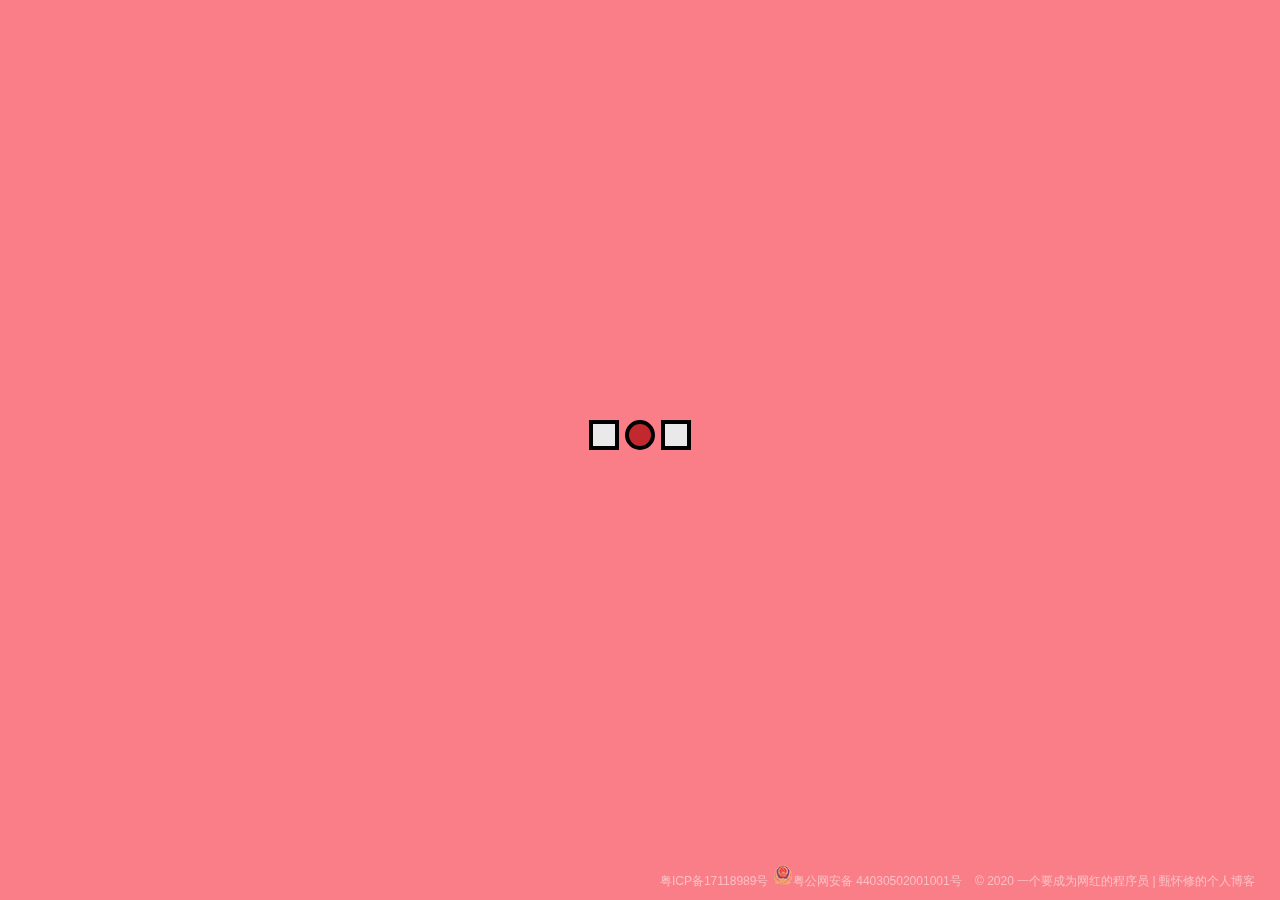
<file: index.html>
<!DOCTYPE html>
<html lang="en">
<head>
    <meta charset="UTF-8">
    <link rel="stylesheet" href="./font-icon/iconfont.css"/>
    <link rel="stylesheet" href="./css/animate/animate.css">
    <link rel="stylesheet" href="./css/style.css?version=20171221"/>
    <script>document.documentElement.className = 'js';</script>
    <script src="js/jquery.min.js?version=20171221"></script>
    <script src="js/videoConfig.js"></script>
<!--    <script src="css/fullpage/jquery.fullpage.min.js"></script>-->
<!--    <link rel="stylesheet" href="./css/fullpage/jquery.fullpage.min.css"/>-->
<!--    <script src="css/aos/aos.js"></script>-->
<!--    <link rel="stylesheet" href="./css/aos/aos.css"/>-->
    <script src="js/console.js"></script>
    <title>一个要成为网红的程序员</title>
</head>
<body>
<div id="loader" class="overlay overlay--loader overlay--active">
    <div class="loader">
        <div></div>
        <div></div>
        <div></div>
    </div>
</div>

<!--<ul id="menu">-->
<!--    <li data-menuanchor="Welcome"><a href="#Welcome">Welcome</a></li>-->
<!--    <li data-menuanchor="Curiosity"><a href="#Curiosity">Curiosity</a></li>-->
<!--    <li data-menuanchor="Silent"><a href="#Silent">Silent</a></li>-->
<!--    <li data-menuanchor="Depressed"><a href="#Depressed">Depressed</a></li>-->
<!--    <li data-menuanchor="Sunny"><a href="#Sunny">Sunny</a></li>-->
<!--    <li data-menuanchor="Smile"><a href="#Smile">Smile</a></li>-->
<!--    <li data-menuanchor="Winter"><a href="#Winter">Winter</a></li>-->
<!--    <li data-menuanchor="Firm"><a href="#Firm">Firm</a></li>-->
<!--    <li data-menuanchor="Life"><a href="#Life">Life</a></li>-->
<!--    <li data-menuanchor="Innocence"><a href="#Innocence">Innocence</a></li>-->
<!--</ul>-->

<div class="main">
    <div id="fullpage">
        <div class="section index">
            <div class="content">
                <div>
                    <video muted data-autoplay preload="auto" autoplay="autoplay" loop="" id="selector-div--video">
                        <source src="">
                    </video>
                    <div class="selector-div--title">
                        <span style="display: block;" class="" id="intro-span">
                            <h2 id="video-title">L I T B L C</h2>
                            <p>You have to work very hard to seem effortless</p>
                            <p>你必须非常努力，才能看起来毫不费力</p>
                        </span>
                    </div>

                    <div id="icon-div" class="video-icon contact animated">
                        <a href="https://www.litblc.com" title="博客"><i class="icon iconfont icon-zhuye2"></i></a>
                        <a href="https://github.com/ShyZhen/" title="Github"><i class="icon iconfont icon-github2"></i></a>
                        <a href="https://phpb.io" title="简历"><i class="icon iconfont icon-centericresume"></i></a>
                        <a href="http://www.fmock.com/" title="社区"><i class="icon iconfont icon-shequ4"></i></a>
                        <a href="https://weibo.com/litblc" title="微博"><i class="icon iconfont icon-weibo"></i></a>
                    </div>
                </div>

                <div class="selector-foot">
                    <span class="miitbeian">
                        <a target="_blank" href="https://beian.miit.gov.cn/">粤ICP备17118989号</a>
                        <a target="_blank" href="http://www.beian.gov.cn/portal/registerSystemInfo?recordcode=44030502001001">
                            <img src="./beian.png">粤公网安备 44030502001001号
                        </a>
                    </span>
                    <span class="copyright">
                        <a href="https://www.litblc.com">© 2020 一个要成为网红的程序员 | 甄怀修的个人博客</a>
                    </span>
                </div>
            </div>
        </div>
<!--
        <div class="section curiosity">
            <div class="section-div curiosity-div">
                <p>What's unforgettable is memory, and what's still continuing is life.Instead, what you have missed is just passing by.</p>
                <p>忘不掉的是回忆，继续的是生活，错过的，就当是路过</p>
            </div>
        </div>
        <div class="section silent">
            <div class="section-div silent-div">
                <p>And sometimes, silence hurts more than words.</p>
                <p>有时候，沉默比语言更伤人</p>
            </div>
        </div>
        <div class="section depressed">
            <div class="section-div depressed-div">
                <p>Life is depressing at times, but you can enjoy yourself at your best.</p>
                <p>生活有时是令人沮丧的，但你可以努力让自己的过得开心</p>
            </div>
        </div>
        <div class="section sunny">
            <div class="section-div sunny-div">
                <p>Enjoy the simple things.</p>
                <p>享受简单事物的乐趣</p>
            </div>
        </div>
        <div class="section smile">
            <div class="section-div smile-div">
                <p>Change the world with your smile, rather than let the world Change your smile.</p>
                <p>用你的笑容去改变这个世界，别让这个世界改变了你的笑容</p>
            </div>
        </div>
        <div class="section winter">
            <div class="section-div winter-div">
                <p>If Winter comes, can Spring be far behind?</p>
                <p>冬天已到,春天还会远吗?</p>
            </div>
        </div>
        <div class="section firm">
            <div class="section-div firm-div">
                <p>Do not give up your initial belief just for one failure.</p>
                <p>不要只因一次失败，就放弃你原来决心想达到的目的</p>
            </div>
        </div>
        <div class="section life">
            <div class="section-div life-div">
                <p>No matter what happens, I will love you and be with you forever.</p>
                <p>无论发生什么事，我都会像现在一样爱你，直到永远</p>
            </div>
        </div>
        <div class="section innocence">
            <div class="section-div innocence-div">
                <p>With simple mind, the world is a fairy tale; With complex mind, the world is a maze.</p>
                <p>心简单，世界就是童话；心复杂，世界就是迷宫。</p>
            </div>
        </div>
        -->
    </div>
        <!--<div class="item" data-aos="fade-right">1</div>-->
        <!--<div class="item" data-aos="fade-left">2</div>-->
        <!--<div class="item" data-aos="zoom-in">3</div>-->
        <!--<div class="item" data-aos="zoom-out">4</div>-->
        <!--<div class="item" data-aos="flip-up">5</div>-->
</div>
    <script>

        // loading
        $(window).load(function(){
            window.setTimeout(function(){
                $('#loader').removeClass('overlay--active');
                $('.selector-div--title span').addClass('flip animated');
                $('#icon-div').addClass('bounceInUp');
                $('#selector-div--video').addClass('selector-div--video');
            }, 2000);
        });

        // fullpage
//         $(document).ready(function() {
//             $('#fullpage').fullpage({
//                 menu: '#menu',
//                 anchors:['Welcome','Curiosity', 'Silent', 'Depressed', 'Sunny', 'Smile', 'Winter', 'Firm', 'Life', 'Innocence'],
// //                navigation: true,
//                 navigationPosition: 'right',
//                 navigationTooltips: [],
//                 slidesNavigation: true,
// //                loopBottom: true,
//                 lazyLoading: true,
//
// 				'afterLoad': function(anchorLink, index){
//                     if (index != 1){
//                         $(this).find('.section-div').removeClass('fadeOutDownBig fadeOutUpBig').addClass('display-block animated fadeInUp');
//                     }
// 				},
// 				'onLeave': function(index, nextIndex, direction){
// 					if (index != 1 && direction == 'down'){
//                         $(this).find('.section-div').removeClass('animated fadeInUp fadeOutUpBig').addClass('display-inline animated fadeOutDownBig');
// 					} else if (index != 1 && direction == 'up'){
//                         $(this).find('.section-div').removeClass('animated fadeInUp fadeOutDownBig').addClass('display-inline animated fadeOutUpBig');
//                     }
// 				}
//             });
//         });

        // AOS 类库
        // AOS.init({
        //     duration: 300,
        //     easing: 'ease-in-sine'
        // });

    </script>
</body>
</html>
</file>
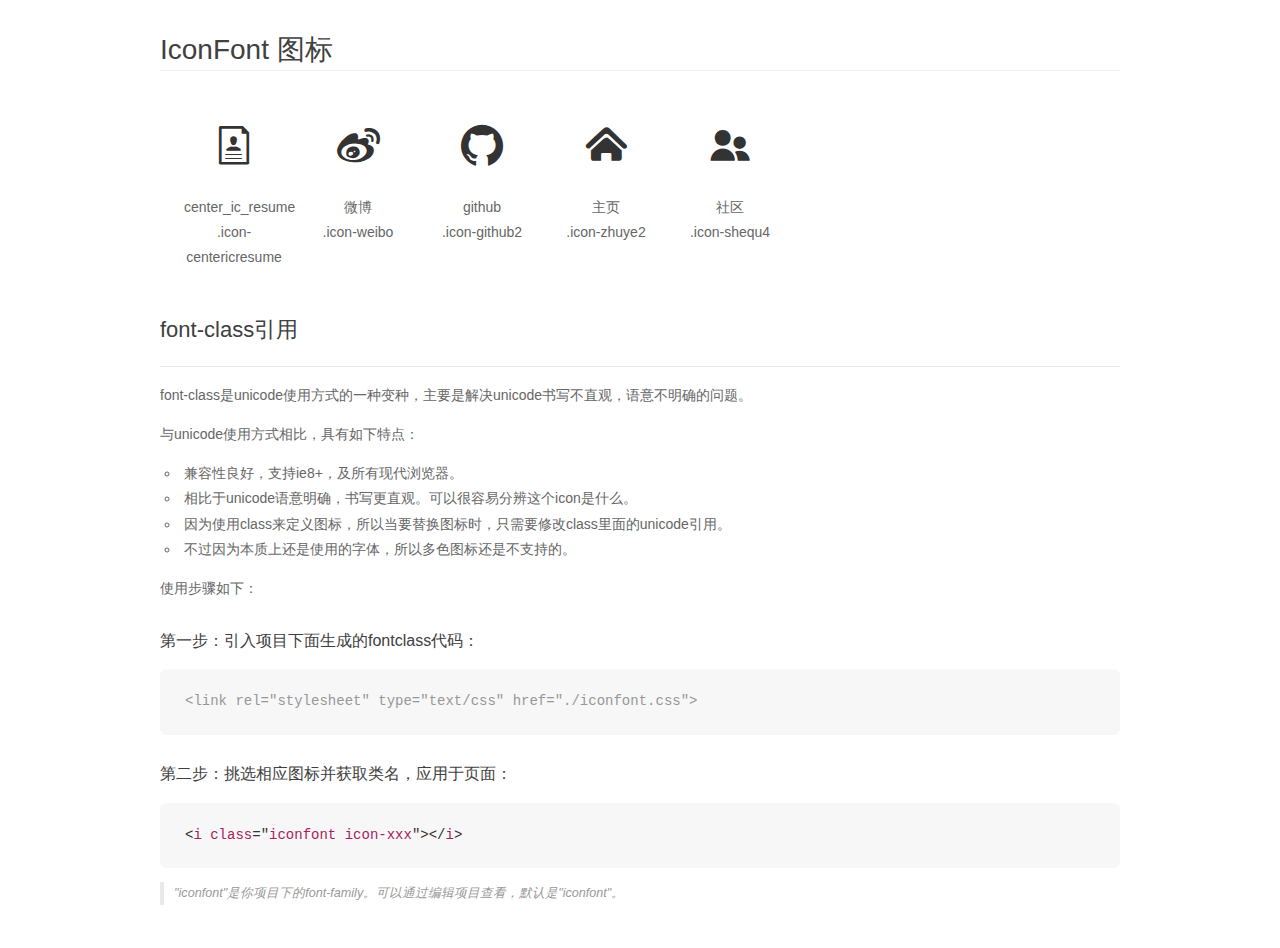
<file: font-icon/demo_fontclass.html>
<!DOCTYPE html>
<html>
<head>
    <meta charset="utf-8"/>
    <title>IconFont</title>
    <link rel="stylesheet" href="demo.css">
    <link rel="stylesheet" href="iconfont.css">
</head>
<body>
    <div class="main markdown">
        <h1>IconFont 图标</h1>
        <ul class="icon_lists clear">
            
                <li>
                <i class="icon iconfont icon-centericresume"></i>
                    <div class="name">center_ic_resume</div>
                    <div class="fontclass">.icon-centericresume</div>
                </li>
            
                <li>
                <i class="icon iconfont icon-weibo"></i>
                    <div class="name">微博</div>
                    <div class="fontclass">.icon-weibo</div>
                </li>
            
                <li>
                <i class="icon iconfont icon-github2"></i>
                    <div class="name">github</div>
                    <div class="fontclass">.icon-github2</div>
                </li>
            
                <li>
                <i class="icon iconfont icon-zhuye2"></i>
                    <div class="name">主页</div>
                    <div class="fontclass">.icon-zhuye2</div>
                </li>
            
                <li>
                <i class="icon iconfont icon-shequ4"></i>
                    <div class="name">社区</div>
                    <div class="fontclass">.icon-shequ4</div>
                </li>
            
        </ul>

        <h2 id="font-class-">font-class引用</h2>
        <hr>

        <p>font-class是unicode使用方式的一种变种，主要是解决unicode书写不直观，语意不明确的问题。</p>
        <p>与unicode使用方式相比，具有如下特点：</p>
        <ul>
        <li>兼容性良好，支持ie8+，及所有现代浏览器。</li>
        <li>相比于unicode语意明确，书写更直观。可以很容易分辨这个icon是什么。</li>
        <li>因为使用class来定义图标，所以当要替换图标时，只需要修改class里面的unicode引用。</li>
        <li>不过因为本质上还是使用的字体，所以多色图标还是不支持的。</li>
        </ul>
        <p>使用步骤如下：</p>
        <h3 id="-fontclass-">第一步：引入项目下面生成的fontclass代码：</h3>


        <pre><code class="lang-js hljs javascript"><span class="hljs-comment">&lt;link rel="stylesheet" type="text/css" href="./iconfont.css"&gt;</span></code></pre>
        <h3 id="-">第二步：挑选相应图标并获取类名，应用于页面：</h3>
        <pre><code class="lang-css hljs">&lt;<span class="hljs-selector-tag">i</span> <span class="hljs-selector-tag">class</span>="<span class="hljs-selector-tag">iconfont</span> <span class="hljs-selector-tag">icon-xxx</span>"&gt;&lt;/<span class="hljs-selector-tag">i</span>&gt;</code></pre>
        <blockquote>
        <p>"iconfont"是你项目下的font-family。可以通过编辑项目查看，默认是"iconfont"。</p>
        </blockquote>
    </div>
</body>
</html>
</file>
<file: font-icon/iconfont.css>
@font-face {font-family: "iconfont";
  src: url('iconfont.eot?t=1508600477461'); /* IE9*/
  src: url('iconfont.eot?t=1508600477461#iefix') format('embedded-opentype'), /* IE6-IE8 */
  url('[data-uri]') format('woff'),
  url('iconfont.ttf?t=1508600477461') format('truetype'), /* chrome, firefox, opera, Safari, Android, iOS 4.2+*/
  url('iconfont.svg?t=1508600477461#iconfont') format('svg'); /* iOS 4.1- */
}

.iconfont {
  font-family:"iconfont" !important;
  font-size:16px;
  font-style:normal;
  -webkit-font-smoothing: antialiased;
  -moz-osx-font-smoothing: grayscale;
}

.icon-centericresume:before { content: "\e607"; }

.icon-weibo:before { content: "\e667"; }

.icon-github2:before { content: "\e6b6"; }

.icon-zhuye2:before { content: "\e60f"; }

.icon-shequ4:before { content: "\e69e"; }
</file>
<file: css/style.css>
html, body
{
    padding: 0;
    margin: 0;
    height: 100%;
    overflow:hidden
}
video {
    position: absolute;
    right:0;
    bottom: 0;
    min-width: 100%;
    min-height: 100%;
    z-index: -9999;
}
h2 {
    margin-bottom: 1.5rem;
    font-weight: 100;
}
@-webkit-keyframes hue {
    from {
        -webkit-filter: hue-rotate(0deg);
    }
    to {
        -webkit-filter: hue-rotate(-360deg);
    }
}

/*loading css*/
.main {
    -webkit-animation-name: fadeIn;
    -webkit-animation-duration: 1.5s;
    -webkit-animation-iteration-count: 1;
    -webkit-animation-delay: 2s;
}
@-webkit-keyframes fadeIn {
    0% {  opacity: 0;  }
    50% {  opacity: 0;  }
    100% {  opacity: 1;  }
}
.overlay {
    position: fixed;
    z-index: 10;
    top: 0;
    left: 0;
    display: flex;
    justify-content: center;
    align-items: center;
    width: 100%;
    height: 100%;
    pointer-events: none;
    opacity: 0;
}
.overlay--loader {
    z-index: 1000;
    background: #fa7e88;
}
.js .overlay--active {
    pointer-events: auto;
    opacity: 1;
}
.loader {
    display: flex;
}
.loader div {
    width: 30px;
    height: 30px;
    margin: -30px 0.2em 0;
    border: 4px solid;
    background: #e9e9e9;
    animation: anim-loader 0.8s alternate infinite forwards;
    animation-timing-function: cubic-bezier(0.215, 0.61, 0.355, 1);
}
.loader div:nth-child(2) {
    border-radius: 50%;
    background: #c2292e;
    animation-delay: 0.15s;
}
.loader div:nth-child(3) {
    animation-delay: 0.3s;
}
@keyframes anim-loader {
    100% {
        transform: translate3d(0,30px,0) scale3d(0.9,0.9,1);
    }
}

/*content*/
.content {
    font-family: 'Josefin Slab', 'Myriad Pro', Arial, sans-serif;
    min-width: 1366px;
    height: 100%;
}
#video-title {
    text-align: center;
    color: #f35626;
    background-image: -webkit-linear-gradient(92deg,#f35626,#feab3a);
    -webkit-background-clip: text;
    -webkit-text-fill-color: transparent;
    -webkit-animation: hue 2s infinite linear;
    font-size: 5rem;
}
#intro-span {
    padding-top: 15%;
}
.selector-div--title p {
    text-align: center;
    color: white;
    opacity: 0.5;
    font-size: 12px;
    letter-spacing: 1px;
}
.selector-container {
    overflow: hidden;
    position: relative;
    width: 100%;
}
.selector-foot {
    position: absolute; bottom: 10px; right: 25px; z-index: 1000;
}
.selector-foot a {
    color: white;
    text-decoration:none;
    margin-bottom: 10px; font-size: 12px;
    opacity: 0.5;
}
.miitbeian {
    margin-right: 10px;
}

/*icon css*/
.video-icon {
    color: #e23a6e;
    text-shadow: 1px 1px 1px rgba(151,24,64,0.2);
    font-size: 30px;
    font-weight: 900;
    text-align: center;
    -webkit-backface-visibility: hidden;
    animation-duration: 1.5s;
}
.contact {
    margin-top: 40px;
}
.contact a {
    text-decoration:none;
    margin: 20px 10px 10px 10px;
}
.contact a i {
    font-size: 20px;
    color: #efeded;
    opacity: 0.5;
}

/*icon hover*/
.contact .icon-zhuye2 {
    -webkit-transform: rotate(0deg) scale(1);
    -moz-transform: rotate(0deg) scale(1);
    transform: rotate(0deg) scale(1);
    -webkit-transition: all 0.25s ease-out 0s;
    -moz-transition: all 0.25s ease-out 0s;
    transition: all 0.25s ease-out 0s;
}
.contact .icon-zhuye2:hover {
    color: #02d3f7;
    display: inline-block;
    -webkit-transform: rotate(360deg) scale(1.5);
    -moz-transform: rotate(360deg) scale(1.5);
    transform: rotate(360deg) scale(1.5);
    -webkit-transition: all 0.25s ease-out 0s;
    -moz-transition: all 0.25s ease-out 0s;
    transition: all 0.25s ease-out 0s;
}
.contact .icon-github2 {
	-webkit-transform: rotate(0deg) scale(1);
    -moz-transform: rotate(0deg) scale(1);
    transform: rotate(0deg) scale(1);
    -webkit-transition: all 0.25s ease-out 0s;
    -moz-transition: all 0.25s ease-out 0s;
    transition: all 0.25s ease-out 0s;
}
.contact .icon-github2:hover {
    color: #59e023;
    display: inline-block;
    -webkit-transform: rotate(360deg) scale(1.5);
    -moz-transform: rotate(360deg) scale(1.5);
    transform: rotate(360deg) scale(1.5);
    -webkit-transition: all 0.25s ease-out 0s;
    -moz-transition: all 0.25s ease-out 0s;
    transition: all 0.25s ease-out 0s;

}
.contact .icon-centericresume {
	-webkit-transform: rotate(0deg) scale(1);
    -moz-transform: rotate(0deg) scale(1);
    transform: rotate(0deg) scale(1);
    -webkit-transition: all 0.25s ease-out 0s;
    -moz-transition: all 0.25s ease-out 0s;
    transition: all 0.25s ease-out 0s;
}
.contact .icon-centericresume:hover {
    color: #fd808a;
    display: inline-block;
    -webkit-transform: rotate(360deg) scale(1.5);
    -moz-transform: rotate(360deg) scale(1.5);
    transform: rotate(360deg) scale(1.5);
    -webkit-transition: all 0.25s ease-out 0s;
    -moz-transition: all 0.25s ease-out 0s;
    transition: all 0.25s ease-out 0s;
}
.contact .icon-shequ4 {
    -webkit-transform: rotate(0deg) scale(1);
    -moz-transform: rotate(0deg) scale(1);
    transform: rotate(0deg) scale(1);
    -webkit-transition: all 0.25s ease-out 0s;
    -moz-transition: all 0.25s ease-out 0s;
    transition: all 0.25s ease-out 0s;
}
.contact .icon-shequ4:hover {
    color: #f7db02;
    display: inline-block;
    -webkit-transform: rotate(360deg) scale(1.5);
    -moz-transform: rotate(360deg) scale(1.5);
    transform: rotate(360deg) scale(1.5);
    -webkit-transition: all 0.25s ease-out 0s;
    -moz-transition: all 0.25s ease-out 0s;
    transition: all 0.25s ease-out 0s;
}
.contact .icon-weibo {
    -webkit-transform: rotate(0deg) scale(1);
    -moz-transform: rotate(0deg) scale(1);
    transform: rotate(0deg) scale(1);
    -webkit-transition: all 0.25s ease-out 0s;
    -moz-transition: all 0.25s ease-out 0s;
    transition: all 0.25s ease-out 0s;
}
.contact .icon-weibo:hover {
    color: #e6152e;
    display: inline-block;
    -webkit-transform: rotate(360deg) scale(1.5);
    -moz-transform: rotate(360deg) scale(1.5);
    transform: rotate(360deg) scale(1.5);
    -webkit-transition: all 0.25s ease-out 0s;
    -moz-transition: all 0.25s ease-out 0s;
    transition: all 0.25s ease-out 0s;
}

/* aos div */
 * {
     box-sizing: border-box;
 }
.item {
    background: #ccc;
    text-align: center;
    color: #FFF;
    font-size: 100px;
}

/*video scale*/
.selector-div--video {
    animation: 0.4s myscale 1;
}
@keyframes myscale {
    0% {
        transform: scale(1.6);
        -ms-transform: scale(1.6);
        -moz-transform: scale(1.6);
        -webkit-transform: scale(1.6);
        -o-transform: scale(1.6)
    }

    100% {
        transform: scale(1);
        -ms-transform: scale(1);
        -moz-transform: scale(1);
        -webkit-transform: scale(1);
        -o-transform: scale(1)
    }
}
@-moz-keyframes myscale {
    0% {
        transform: scale(1.6);
        -ms-transform: scale(1.6);
        -moz-transform: scale(1.6);
        -webkit-transform: scale(1.6);
        -o-transform: scale(1.6)
    }
    100% {
        transform: scale(1);
        -ms-transform: scale(1);
        -moz-transform: scale(1);
        -webkit-transform: scale(1);
        -o-transform: scale(1)
    }
}
@-webkit-keyframes myscale {
    0% {
        transform: scale(1.6);
        -ms-transform: scale(1.6);
        -moz-transform: scale(1.6);
        -webkit-transform: scale(1.6);
        -o-transform: scale(1.6)
    }
    100% {
        transform: scale(1);
        -ms-transform: scale(1);
        -moz-transform: scale(1);
        -webkit-transform: scale(1);
        -o-transform: scale(1)
    }
}
@-o-keyframes myscale {
    0% {
        transform: scale(1.6);
        -ms-transform: scale(1.6);
        -moz-transform: scale(1.6);
        -webkit-transform: scale(1.6);
        -o-transform: scale(1.6)
    }
    100% {
        transform: scale(1);
        -ms-transform: scale(1);
        -moz-transform: scale(1);
        -webkit-transform: scale(1);
        -o-transform: scale(1)
    }
}

/* fullpage page css */
.curiosity {
    height: 100%;
    background-image: url(../static/images/ariel-lustre.jpg);
    background-size:cover;
}
.curiosity .curiosity-div {
    color: #f1e7ea;
}
.silent {
    height: 100%;
    background-image: url(../static/images/christopher-campbell.jpg);
    background-size:cover;
}
.silent .silent-div {
    color: white;
}
.depressed {
    height: 100%;
    background-image: url(../static/images/drew-patrick-miller.jpg);
    background-size:cover;
}
.depressed .depressed-div {
    padding: 0 0 0 10%;
    color: #46474b;
}
.sunny {
    height: 100%;
    background-image: url(../static/images/lea-dubedout.jpg);
    background-size:cover;
}
.sunny .sunny-div {
    padding: 20% 0 0 35%;
    color: #f8e8e8;
}
.smile {
    height: 100%;
    background-image: url(../static/images/neal-kharawala.jpg);
    background-size:cover;
}
.smile .smile-div {
    color: #ffffff;
}
.winter {
    height: 100%;
    background-image: url(../static/images/pete-bellis.jpg);
    background-size:cover;
}
.winter .winter-div {
    padding: 38% 0 0 65%;
    color: #82786b;
}
.firm {
    height: 100%;
    background-image: url(../static/images/pete-bellis2.jpg);
    background-size:cover;
}
.firm .firm-div {
    color: #fbfbfb;
}
.life {
    height: 100%;
    background-image: url(../static/images/sergey-zolkin.jpg);
    background-size:cover;
}
.life .life-div {
    padding: 0 0 0 40%;
    color: white;
}
.innocence {
    height: 100%;
    background-image: url(../static/images/vil-son.jpg);
    background-size:cover;
}
.innocence .innocence-div {
    padding: 10% 0 0 58%;
    color: #faffff;
}

#menu li {
    display:inline-block;
    margin: 10px;
    color: #000;
    background:#fff;
    background: rgba(255,255,255, 0.5);
    -webkit-border-radius: 10px;
    border-radius: 10px;
}
#menu li.active{
    background:#666;
    background: rgba(0,0,0, 0.5);
    color: #fff;
}
#menu li a{
    text-decoration:none;
    color: #000;
	font-size: 10px;
}
#menu li.active a:hover{
    color: #000;
}
#menu li:hover{
    background: rgba(255,255,255, 0.8);
}
#menu li a,
#menu li.active a{
    padding: 4px 18px;
    display:block;
}
#menu li.active a{
    color: #fff;
}
#menu{
    position:fixed;
    top:0;
    left:0;
    height: 40px;
    z-index: 70;
    width: 100%;
    padding: 0;
    margin:0;
    opacity: 0.6;
}
.section-div {
    display: none;
    padding: 20% 0 0 10%;
    color: white;
    opacity: 0.5;
    font-size: 12px;
    letter-spacing: 1px;
}
.display-block {
    display: block;
}
.display-inline {
    display: inline-block;
}
</file>
<file: font-icon/demo.css>
*{margin: 0;padding: 0;list-style: none;}
/*
KISSY CSS Reset
理念：1. reset 的目的不是清除浏览器的默认样式，这仅是部分工作。清除和重置是紧密不可分的。
2. reset 的目的不是让默认样式在所有浏览器下一致，而是减少默认样式有可能带来的问题。
3. reset 期望提供一套普适通用的基础样式。但没有银弹，推荐根据具体需求，裁剪和修改后再使用。
特色：1. 适应中文；2. 基于最新主流浏览器。
维护：玉伯<lifesinger@gmail.com>, 正淳<ragecarrier@gmail.com>
 */

/** 清除内外边距 **/
body, h1, h2, h3, h4, h5, h6, hr, p, blockquote, /* structural elements 结构元素 */
dl, dt, dd, ul, ol, li, /* list elements 列表元素 */
pre, /* text formatting elements 文本格式元素 */
form, fieldset, legend, button, input, textarea, /* form elements 表单元素 */
th, td /* table elements 表格元素 */ {
  margin: 0;
  padding: 0;
}

/** 设置默认字体 **/
body,
button, input, select, textarea /* for ie */ {
  font: 12px/1.5 tahoma, arial, \5b8b\4f53, sans-serif;
}
h1, h2, h3, h4, h5, h6 { font-size: 100%; }
address, cite, dfn, em, var { font-style: normal; } /* 将斜体扶正 */
code, kbd, pre, samp { font-family: courier new, courier, monospace; } /* 统一等宽字体 */
small { font-size: 12px; } /* 小于 12px 的中文很难阅读，让 small 正常化 */

/** 重置列表元素 **/
ul, ol { list-style: none; }

/** 重置文本格式元素 **/
a { text-decoration: none; }
a:hover { text-decoration: underline; }


/** 重置表单元素 **/
legend { color: #000; } /* for ie6 */
fieldset, img { border: 0; } /* img 搭车：让链接里的 img 无边框 */
button, input, select, textarea { font-size: 100%; } /* 使得表单元素在 ie 下能继承字体大小 */
/* 注：optgroup 无法扶正 */

/** 重置表格元素 **/
table { border-collapse: collapse; border-spacing: 0; }

/* 清除浮动 */
.ks-clear:after, .clear:after {
  content: '\20';
  display: block;
  height: 0;
  clear: both;
}
.ks-clear, .clear {
  *zoom: 1;
}

.main {
  padding: 30px 100px;
width: 960px;
margin: 0 auto;
}
.main h1{font-size:36px; color:#333; text-align:left;margin-bottom:30px; border-bottom: 1px solid #eee;}

.helps{margin-top:40px;}
.helps pre{
  padding:20px;
  margin:10px 0;
  border:solid 1px #e7e1cd;
  background-color: #fffdef;
  overflow: auto;
}

.icon_lists{
  width: 100% !important;

}

.icon_lists li{
  float:left;
  width: 100px;
  height:180px;
  text-align: center;
  list-style: none !important;
}
.icon_lists .icon{
  font-size: 42px;
  line-height: 100px;
  margin: 10px 0;
  color:#333;
  -webkit-transition: font-size 0.25s ease-out 0s;
  -moz-transition: font-size 0.25s ease-out 0s;
  transition: font-size 0.25s ease-out 0s;

}
.icon_lists .icon:hover{
  font-size: 100px;
}



.markdown {
  color: #666;
  font-size: 14px;
  line-height: 1.8;
}

.highlight {
  line-height: 1.5;
}

.markdown img {
  vertical-align: middle;
  max-width: 100%;
}

.markdown h1 {
  color: #404040;
  font-weight: 500;
  line-height: 40px;
  margin-bottom: 24px;
}

.markdown h2,
.markdown h3,
.markdown h4,
.markdown h5,
.markdown h6 {
  color: #404040;
  margin: 1.6em 0 0.6em 0;
  font-weight: 500;
  clear: both;
}

.markdown h1 {
  font-size: 28px;
}

.markdown h2 {
  font-size: 22px;
}

.markdown h3 {
  font-size: 16px;
}

.markdown h4 {
  font-size: 14px;
}

.markdown h5 {
  font-size: 12px;
}

.markdown h6 {
  font-size: 12px;
}

.markdown hr {
  height: 1px;
  border: 0;
  background: #e9e9e9;
  margin: 16px 0;
  clear: both;
}

.markdown p,
.markdown pre {
  margin: 1em 0;
}

.markdown > p,
.markdown > blockquote,
.markdown > .highlight,
.markdown > ol,
.markdown > ul {
  width: 80%;
}

.markdown ul > li {
  list-style: circle;
}

.markdown > ul li,
.markdown blockquote ul > li {
  margin-left: 20px;
  padding-left: 4px;
}

.markdown > ul li p,
.markdown > ol li p {
  margin: 0.6em 0;
}

.markdown ol > li {
  list-style: decimal;
}

.markdown > ol li,
.markdown blockquote ol > li {
  margin-left: 20px;
  padding-left: 4px;
}

.markdown code {
  margin: 0 3px;
  padding: 0 5px;
  background: #eee;
  border-radius: 3px;
}

.markdown pre {
  border-radius: 6px;
  background: #f7f7f7;
  padding: 20px;
}

.markdown pre code {
  border: none;
  background: #f7f7f7;
  margin: 0;
}

.markdown strong,
.markdown b {
  font-weight: 600;
}

.markdown > table {
  border-collapse: collapse;
  border-spacing: 0px;
  empty-cells: show;
  border: 1px solid #e9e9e9;
  width: 95%;
  margin-bottom: 24px;
}

.markdown > table th {
  white-space: nowrap;
  color: #333;
  font-weight: 600;

}

.markdown > table th,
.markdown > table td {
  border: 1px solid #e9e9e9;
  padding: 8px 16px;
  text-align: left;
}

.markdown > table th {
  background: #F7F7F7;
}

.markdown blockquote {
  font-size: 90%;
  color: #999;
  border-left: 4px solid #e9e9e9;
  padding-left: 0.8em;
  margin: 1em 0;
  font-style: italic;
}

.markdown blockquote p {
  margin: 0;
}

.markdown .anchor {
  opacity: 0;
  transition: opacity 0.3s ease;
  margin-left: 8px;
}

.markdown .waiting {
  color: #ccc;
}

.markdown h1:hover .anchor,
.markdown h2:hover .anchor,
.markdown h3:hover .anchor,
.markdown h4:hover .anchor,
.markdown h5:hover .anchor,
.markdown h6:hover .anchor {
  opacity: 1;
  display: inline-block;
}

.markdown > br,
.markdown > p > br {
  clear: both;
}


.hljs {
  display: block;
  background: white;
  padding: 0.5em;
  color: #333333;
  overflow-x: auto;
}

.hljs-comment,
.hljs-meta {
  color: #969896;
}

.hljs-string,
.hljs-variable,
.hljs-template-variable,
.hljs-strong,
.hljs-emphasis,
.hljs-quote {
  color: #df5000;
}

.hljs-keyword,
.hljs-selector-tag,
.hljs-type {
  color: #a71d5d;
}

.hljs-literal,
.hljs-symbol,
.hljs-bullet,
.hljs-attribute {
  color: #0086b3;
}

.hljs-section,
.hljs-name {
  color: #63a35c;
}

.hljs-tag {
  color: #333333;
}

.hljs-title,
.hljs-attr,
.hljs-selector-id,
.hljs-selector-class,
.hljs-selector-attr,
.hljs-selector-pseudo {
  color: #795da3;
}

.hljs-addition {
  color: #55a532;
  background-color: #eaffea;
}

.hljs-deletion {
  color: #bd2c00;
  background-color: #ffecec;
}

.hljs-link {
  text-decoration: underline;
}

pre{
  background: #fff;
}
</file>
